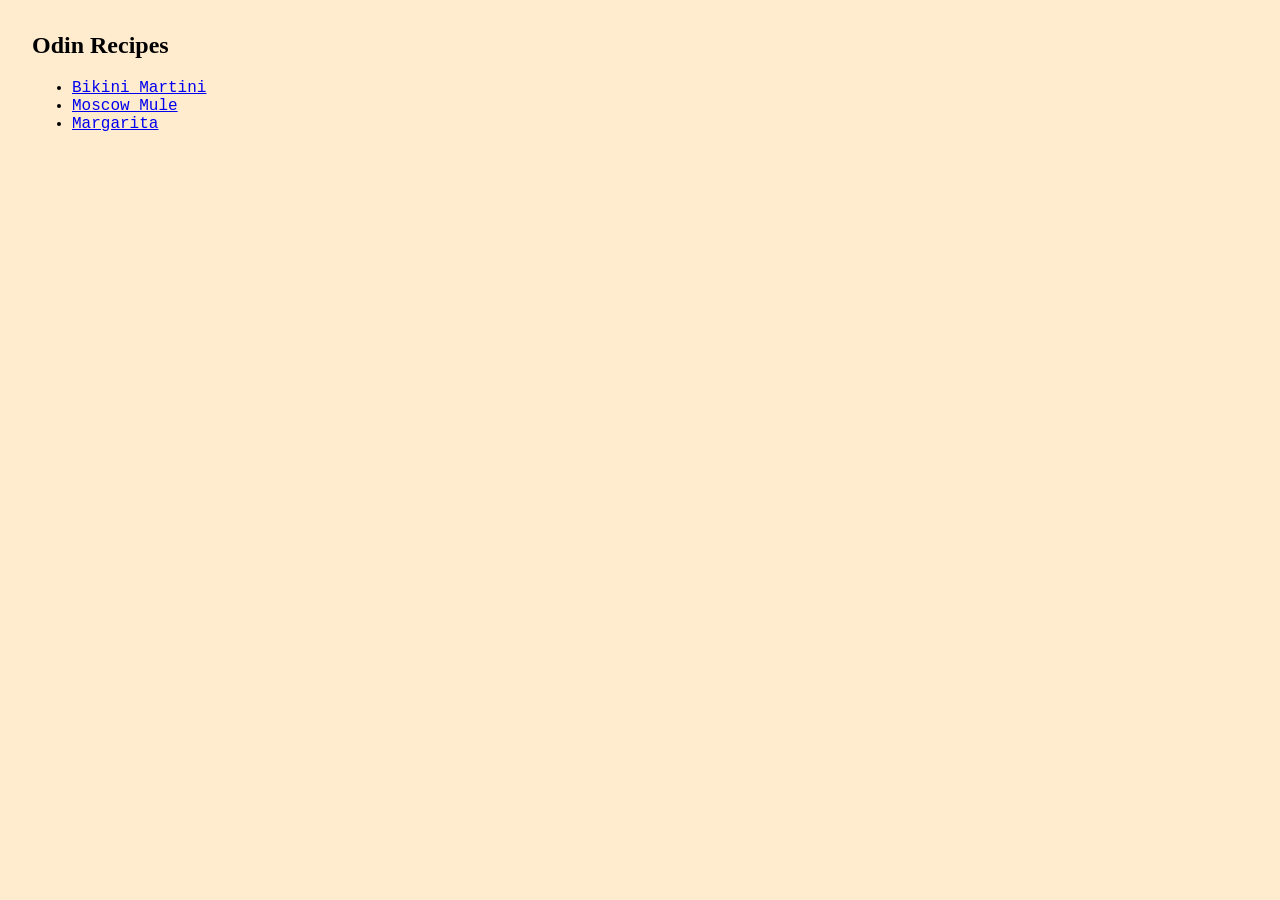
<file: index.html>
<!DOCTYPE html>

<html lang="en">
    <head>
        <meta charset="UTF-8">
        <title>My First Project | Home</title>
        <link rel="stylesheet" href="style/style.css">
    </head>

    <body>
        <section>
            <h1>Odin Recipes</h1>
            <ul>
                <li><a href="recipes/bikini-martini.html">Bikini Martini</a></li>
                <li><a href="recipes/moscow-mule.html">Moscow Mule</a></li>
                <li><a href="recipes/margarita.html">Margarita</a></li>
            </ul>
        </section>
    </body>
</html>
</file>
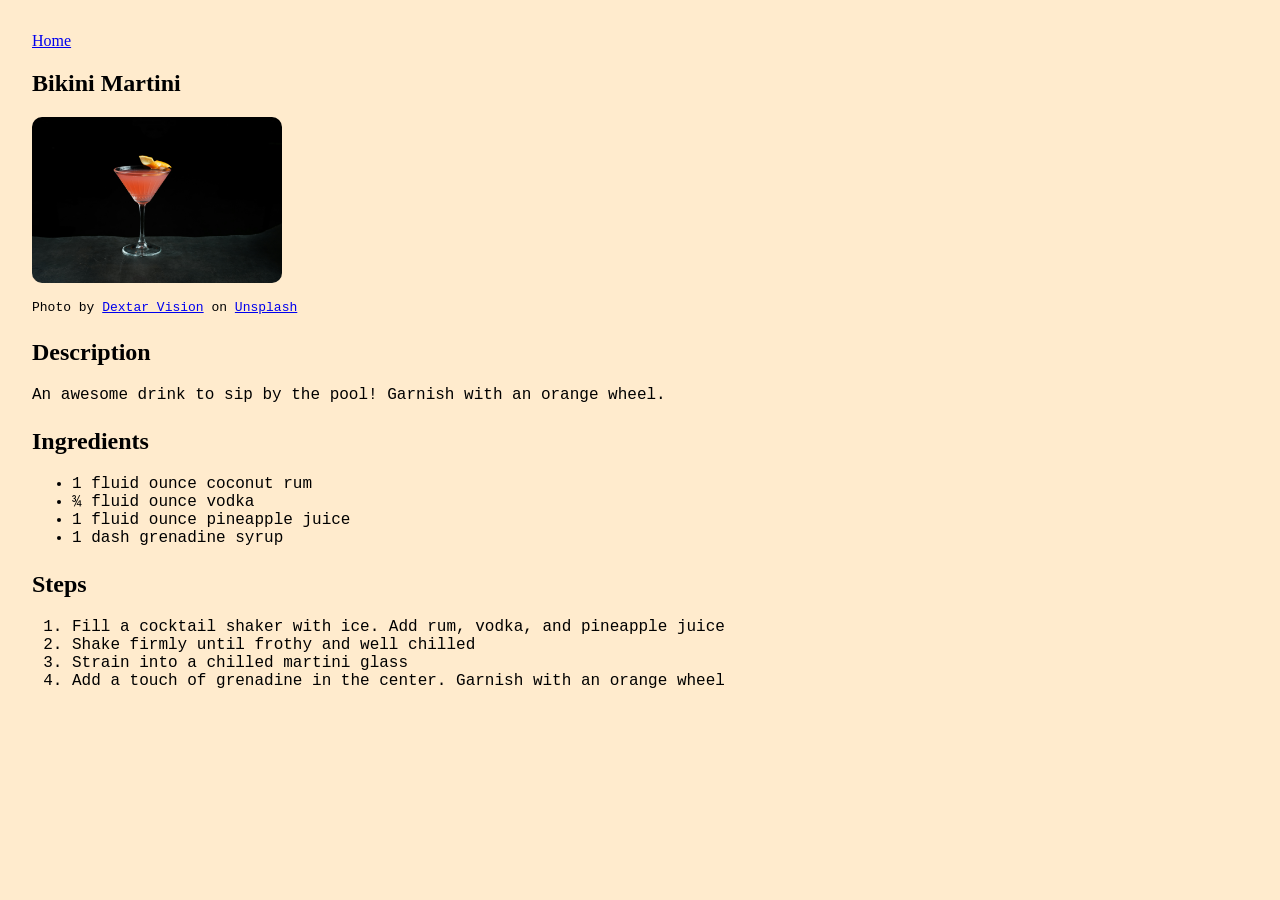
<file: recipes/bikini-martini.html>
<!DOCTYPE html>

<html lang="en">
    <head>
        <meta charset="UTF-8">
        <title>Recipes | Bikini Martini</title>
        <link rel="stylesheet" href="../style/style.css">
    </head>

    <body>
        <header>
            <nav>
                <a href="../index.html">Home</a>
            </nav>
        </header>
        
        <section>
            <h1>Bikini Martini</h1>
            <img src="../images/bikini-martini.jpg" alt="Bikini Martini Cocktail" width="250">
            <p class="photo-credit">
                Photo by <a href="https://unsplash.com/es/@photographer_esmihel?utm_source=unsplash&utm_medium=referral&utm_content=creditCopyText">Dextar Vision</a> on <a href="https://unsplash.com/es/fotos/una-bebida-rosa-con-una-rodaja-de-limon-en-el-borde-n--UcKonEJU?utm_source=unsplash&utm_medium=referral&utm_content=creditCopyText">Unsplash</a>
            </p>
        </section>
        
        <section>
            <h2>Description</h2>
            <p>
                An awesome drink to sip by the pool! Garnish with an orange wheel.
            </p>
        </section>
        
        <section>
            <h2>Ingredients</h2>
            <ul>
                <li>1 fluid ounce coconut rum</li>
                <li>¾ fluid ounce vodka</li>
                <li>1 fluid ounce pineapple juice</li>
                <li>1 dash grenadine syrup</li>
            </ul>
        </section>

        <section>
            <h2>Steps</h2>
            <ol>
                <li>Fill a cocktail shaker with ice. Add rum, vodka, and pineapple juice</li>
                <li>Shake firmly until frothy and well chilled</li>
                <li>Strain into a chilled martini glass</li>
                <li>Add a touch of grenadine in the center. Garnish with an orange wheel</li>
            </ol>
        </section>
    </body>
</html>
</file>
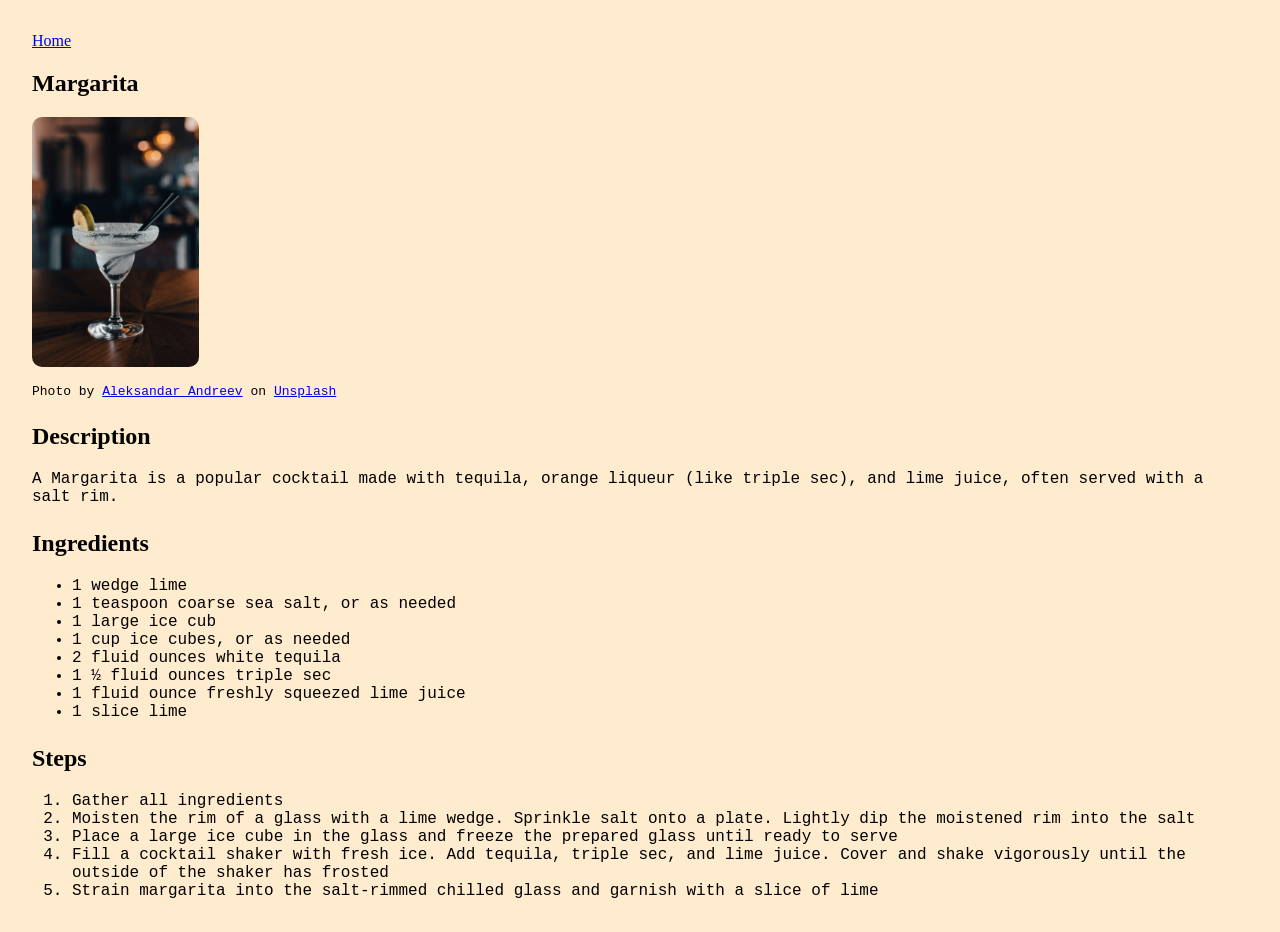
<file: recipes/margarita.html>
<!DOCTYPE html>

<html lang="en">
    <head>
        <meta charset="UTF-8">
        <title>Recipes | Margarita</title>
        <link rel="stylesheet" href="../style/style.css">
    </head>

    <body>
        <header>
            <nav>
                <a href="../index.html">Home</a>
            </nav>
        </header>

        <section>
            <h1>Margarita</h1>
            <img src="../images/margarita.jpg" alt="Margarita Cocktail" width="auto" height="250">
            <p class="photo-credit">
                Photo by <a href="https://unsplash.com/es/@andreevaleksandar?utm_source=unsplash&utm_medium=referral&utm_content=creditCopyText">Aleksandar Andreev</a> on <a href="https://unsplash.com/es/fotos/un-vaso-con-una-bebida-y9QukNUJcq8?utm_source=unsplash&utm_medium=referral&utm_content=creditCopyText">Unsplash</a>
            </p>
        </section>

        <section>
            <h2>Description</h2>
            <p>
                A Margarita is a popular cocktail made with tequila, orange liqueur (like triple sec), and lime juice, often served with a salt rim. 
            </p>
        </section>

        <section>
            <h2>Ingredients</h2>
            <ul>
                <li>1 wedge lime</li>
                <li>1 teaspoon coarse sea salt, or as needed</li>
                <li>1 large ice cub</li>
                <li>1 cup ice cubes, or as needed</li>
                <li>2 fluid ounces white tequila</li>
                <li>1 ½ fluid ounces triple sec</li>
                <li>1 fluid ounce freshly squeezed lime juice</li>
                <li>1 slice lime</li>
            </ul>
        </section>

        <section>
            <h2>Steps</h2>
            <ol>
                <li>Gather all ingredients</li>
                <li>Moisten the rim of a glass with a lime wedge. Sprinkle salt onto a plate. Lightly dip the moistened rim into the salt</li>
                <li>Place a large ice cube in the glass and freeze the prepared glass until ready to serve</li>
                <li>Fill a cocktail shaker with fresh ice. Add tequila, triple sec, and lime juice. Cover and shake vigorously until the outside of the shaker has frosted</li>
                <li>Strain margarita into the salt-rimmed chilled glass and garnish with a slice of lime</li>
            </ol>   
        </section>
    </body>
</html>
</file>
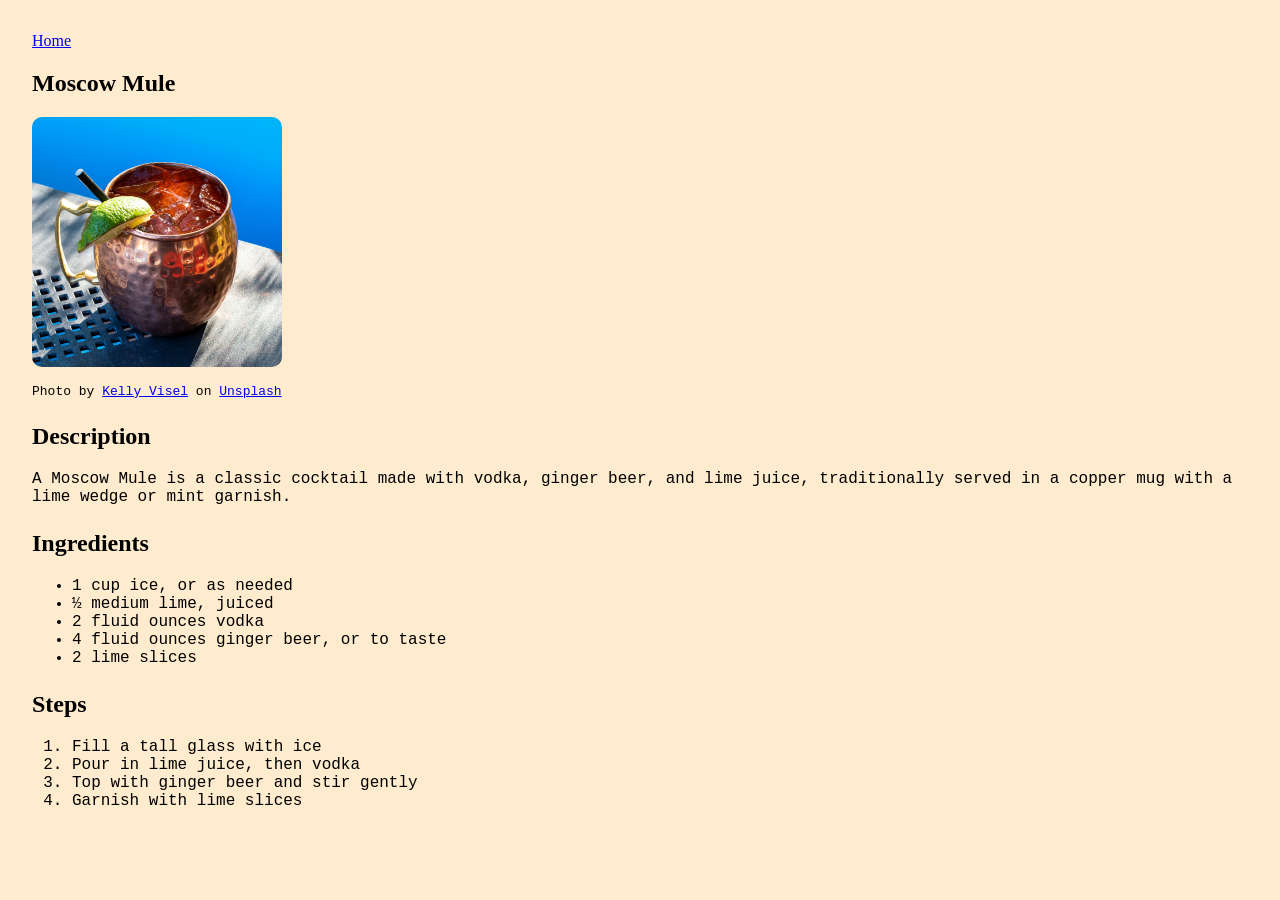
<file: recipes/moscow-mule.html>
<!DOCTYPE html>

<html lang="en">
    <head>
        <meta charset="UTF-8">
        <title>Recipes | Moscow Mule</title>
        <link rel="stylesheet" href="../style/style.css">
    </head>

    <body>
        <header>
            <nav>
                <a href="../index.html">Home</a>
            </nav>
        </header>

        <section>
            <h1>Moscow Mule</h1>
            <img src="../images/moscow-mule.jpg" alt="Moscow Mule Cocktail" width="250">
            <p class="photo-credit">
                Photo by <a href="https://unsplash.com/es/@kellyvisel?utm_source=unsplash&utm_medium=referral&utm_content=creditCopyText">Kelly Visel</a> on <a href="https://unsplash.com/es/fotos/una-taza-de-metal-llena-de-una-bebida-encima-de-una-mesa-bA62ZIcJ-kU?utm_source=unsplash&utm_medium=referral&utm_content=creditCopyText">Unsplash</a>
            </p>
        </section>
        
        <section>
            <h2>Description</h2>
            <p>
                A Moscow Mule is a classic cocktail made with vodka, ginger beer, and lime juice, traditionally served in a copper mug with a lime wedge or mint garnish.
            </p>
        </section>
        
        <section>
            <h2>Ingredients</h2>
                <ul>
                    <li>1 cup ice, or as needed</li>
                    <li>½ medium lime, juiced</li>
                    <li>2 fluid ounces vodka</li>
                    <li>4 fluid ounces ginger beer, or to taste</li>
                    <li>2 lime slices</li>
                </ul>  
        </section>

        <section>
            <h2>Steps</h2>
                <ol>
                    <li>Fill a tall glass with ice</li>
                    <li>Pour in lime juice, then vodka</li>
                    <li>Top with ginger beer and stir gently</li>
                    <li>Garnish with lime slices</li>
                </ol>
        </section>
    </body>
</html>
</file>
<file: style/style.css>
html {
    box-sizing: border-box;
}

*,
*::before,
*::after {
    box-sizing: inherit;
}

body {
    font-family: "Georgia", serif;
    background-color: blanchedalmond;
    margin: 32px;
}

section {
    margin-bottom: 24px;
}

.photo-credit {
    font-size: small;
}

img {
    border-radius: 10px;
}

p,
li {
    font-family: 'Courier New', Courier, monospace;
}
</file>
